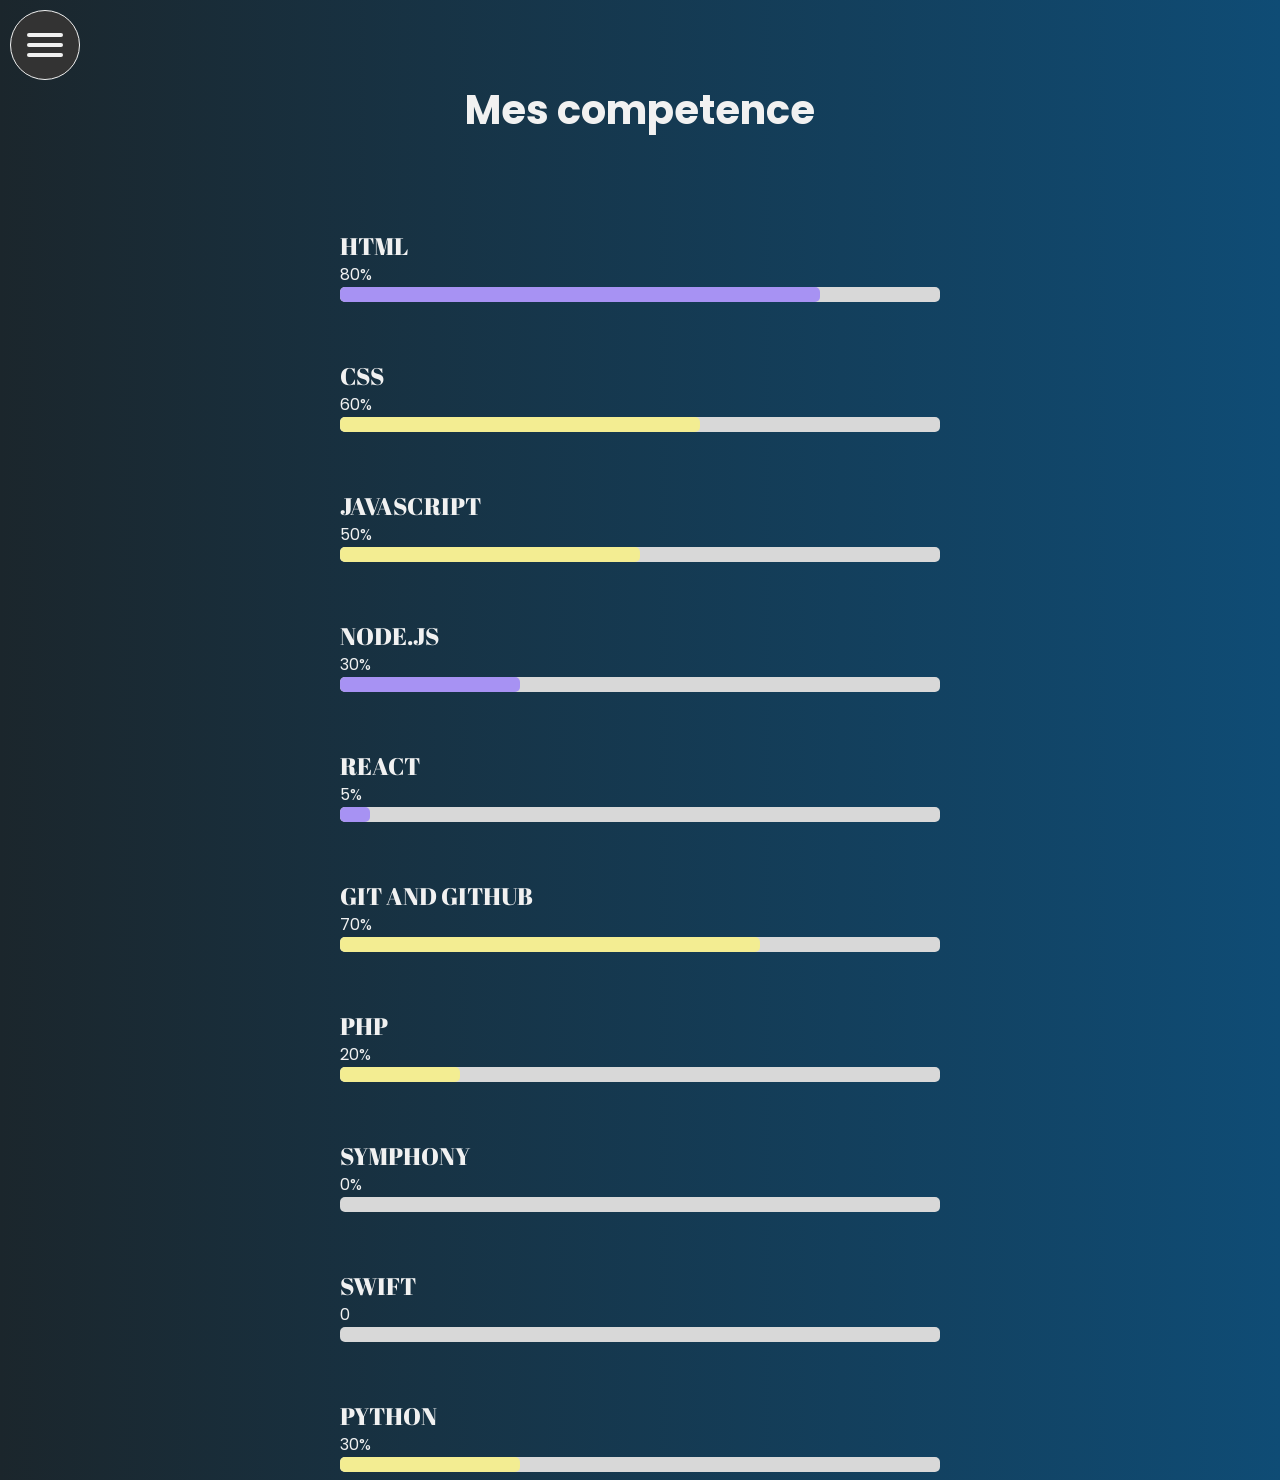
<file: competence.html>
<!DOCTYPE html>
<html lang="en">
<head>
  <meta charset="UTF-8">
  <meta name="viewport" content="width=device-width, initial-scale=1.0">
  <link rel="stylesheet" href="style/style.css">
  <link rel="preconnect" href="https://fonts.gstatic.com">
  <link href="https://fonts.googleapis.com/css2?family=Abril+Fatface&family=Poppins&display=swap" rel="stylesheet"> 
  <title>competences/LittleFootDev</title>
</head>
<body>
  <!--btn flottant gauche resposive-->

  <div class="btn-rond-menu">
    <div class="cont-ligne">
      <div class="ligne-unique"></div>
    </div>
  </div>
  <!--navigation verticale-->
  <nav class="nav-left">
    <div class="block-menu">
      <div class="logo">
        <img src="image/logo.png" alt="logo de dinosore" >
      </div>
    </div>
    <div class="block-menu"></div>
  
    <div class="block-menu">
      <span class="nav-menu-items">
        <a href="index.html">accueil</a>
      </span>
    </div>
    <div class="block-menu">
      <span class="nav-menu-items">
        <a href="profil.html">profil</a>
      </span>
    </div>
    <div class="block-menu">
      <span class="nav-menu-items">
        <a href="competence.html">compétences</a>
      </span>
    </div>
    <div class="block-menu">
      <span class="nav-menu-items">
        <a href="projets.html">projets</a>
      </span>
    </div>
    <div class="block-menu">
      <span class="nav-menu-items">
        <a href="contact.html">contact</a>
      </span>
    </div>
    <div class="medias">
      <a href="https://github.com/littleFootDev" target="blanck">
      <div class="media media1">
          <img src="/image/github.svg" alt="github icone" class="icone-medias">
      </div>
    </a>
      <a href="https://linkedin.com" target="blanck">
      <div class="media media2">
          <img src="/image/linkedin.svg" alt="linkedin icone" class="icone-medias">
      </div>
    </a>
      <a href="https://instagram.com/littleFootDev" target="blanck">
      <div class="media media1">
          <img src="/image/instagram.svg" alt="instagram icone" class="icone-medias">
      </div>
    </a>
      
    </div>
  </nav>
  <!--------------------- section skills ---------------->
  <main class="section-skill">

    <h2 class="titre-skill">Mes competence</h2>
  
    <div class="grille-skill">

      <div class="skill-cont">
        <p class="label-skill">HTML</p>
        <p class="number-skill">80%</p>
        <div class="barre-skill b1">
          <div class="barre-grises"></div>
        </div>
      </div>

      <div class="skill-cont">
        <p class="label-skill">CSS</p>
        <p class="number-skill">60%</p>
        <div class="barre-skill b2">
          <div class="barre-grises"></div>
        </div>
      </div>

      <div class="skill-cont">
        <p class="label-skill">JAVASCRIPT</p>
        <p class="number-skill">50%</p>
        <div class="barre-skill b3">
          <div class="barre-grises"></div>
        </div>
      </div>

      <div class="skill-cont">
        <p class="label-skill">NODE.JS</p>
        <p class="number-skill">30%</p>
        <div class="barre-skill b4">
          <div class="barre-grises"></div>
        </div>
      </div>

      <div class="skill-cont">
        <p class="label-skill">REACT</p>
        <p class="number-skill">5%</p>
        <div class="barre-skill b5">
          <div class="barre-grises"></div>
        </div>

      </div>
      <div class="skill-cont">
        <p class="label-skill">GIT AND GITHUB</p>
        <p class="number-skill">70%</p>
        <div class="barre-skill b6">
          <div class="barre-grises"></div>
        </div>
      </div>

      <div class="skill-cont">
        <p class="label-skill">PHP</p>
        <p class="number-skill">20%</p>
        <div class="barre-skill b7">
          <div class="barre-grises"></div>
        </div>
      </div>

      <div class="skill-cont">
        <p class="label-skill">SYMPHONY</p>
        <p class="number-skill">0%</p>
        <div class="barre-skill b8">
          <div class="barre-grises"></div>
        </div>
      </div>

      <div class="skill-cont">
        <p class="label-skill">SWIFT</p>
        <p class="number-skill">0</p>
        <div class="barre-skill b9">
          <div class="barre-grises"></div>
        </div>
      </div>

      <div class="skill-cont">
        <p class="label-skill">PYTHON</p>
        <p class="number-skill">30%</p>
        <div class="barre-skill b10">
          <div class="barre-grises"></div>
        </div>
      </div>

      




    </div>



  </main>
  <script src="/js/app.js"></script>
</body>
</html>
</file>
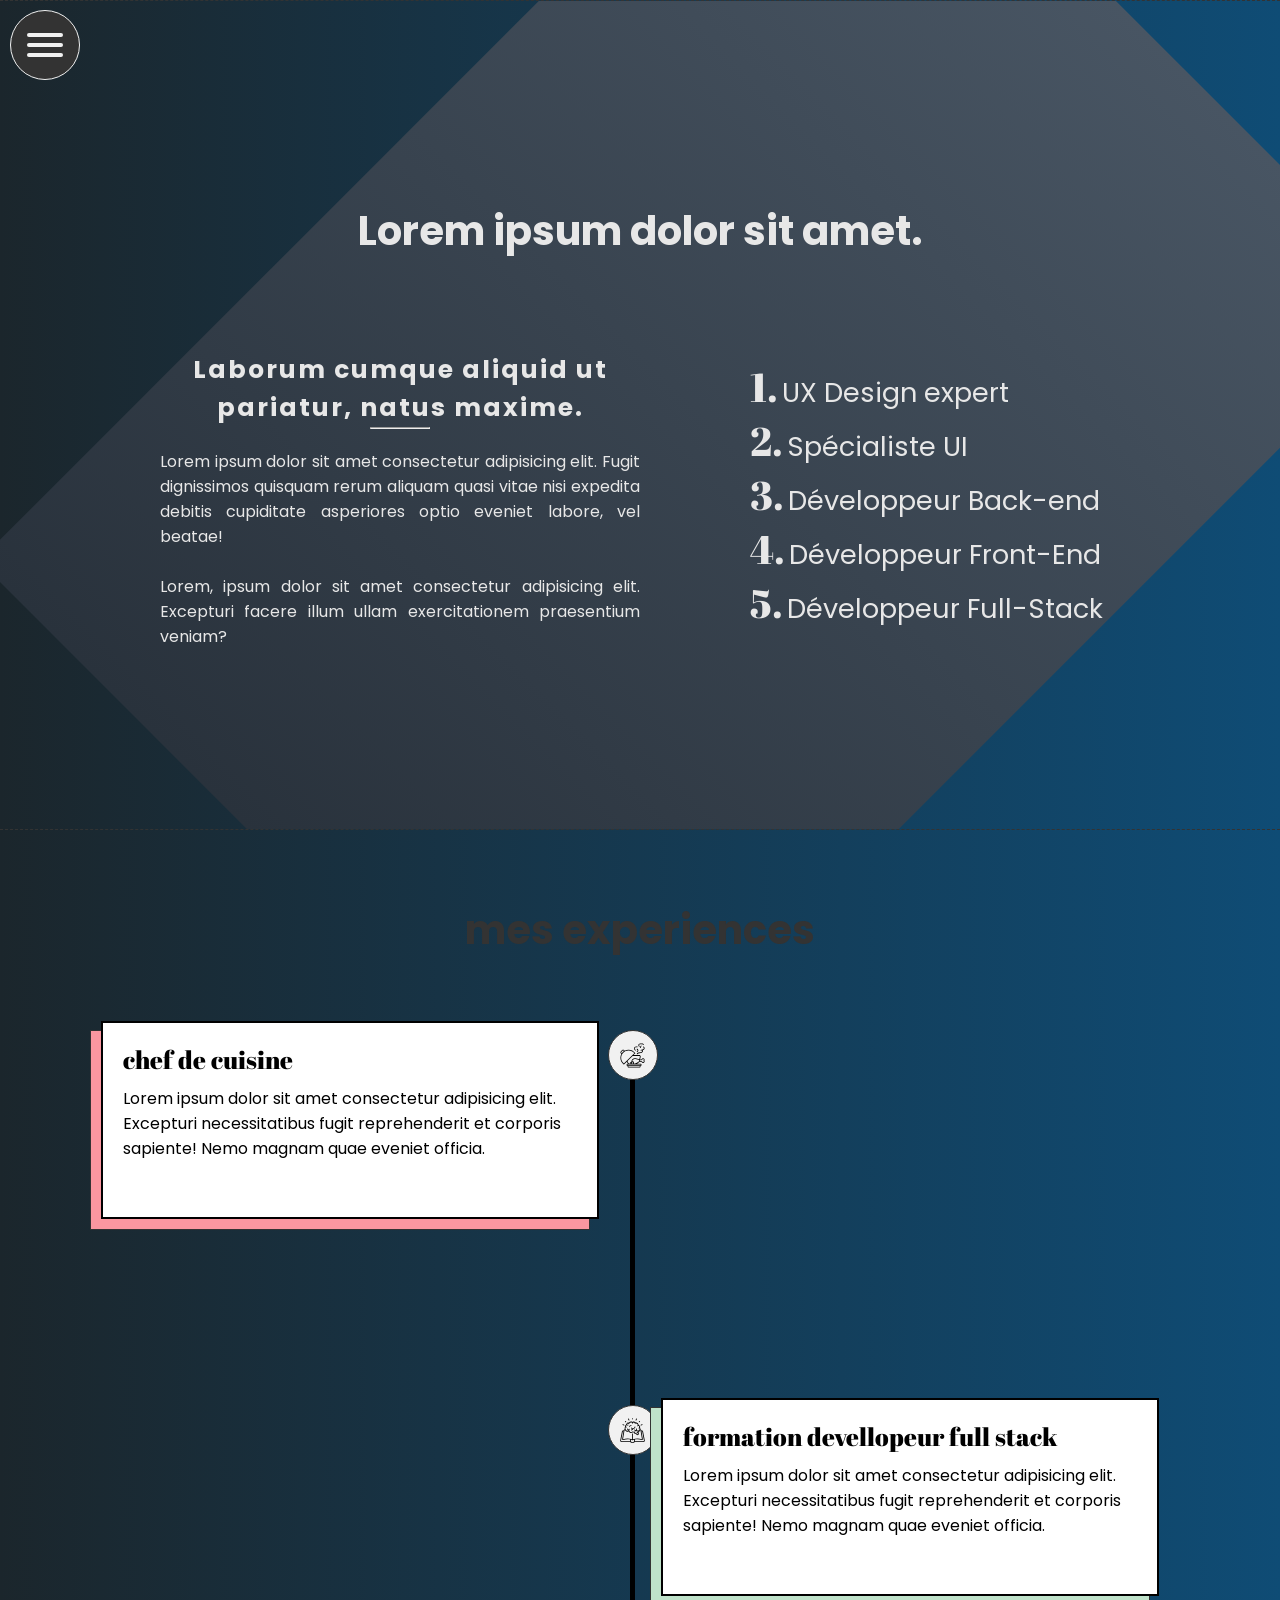
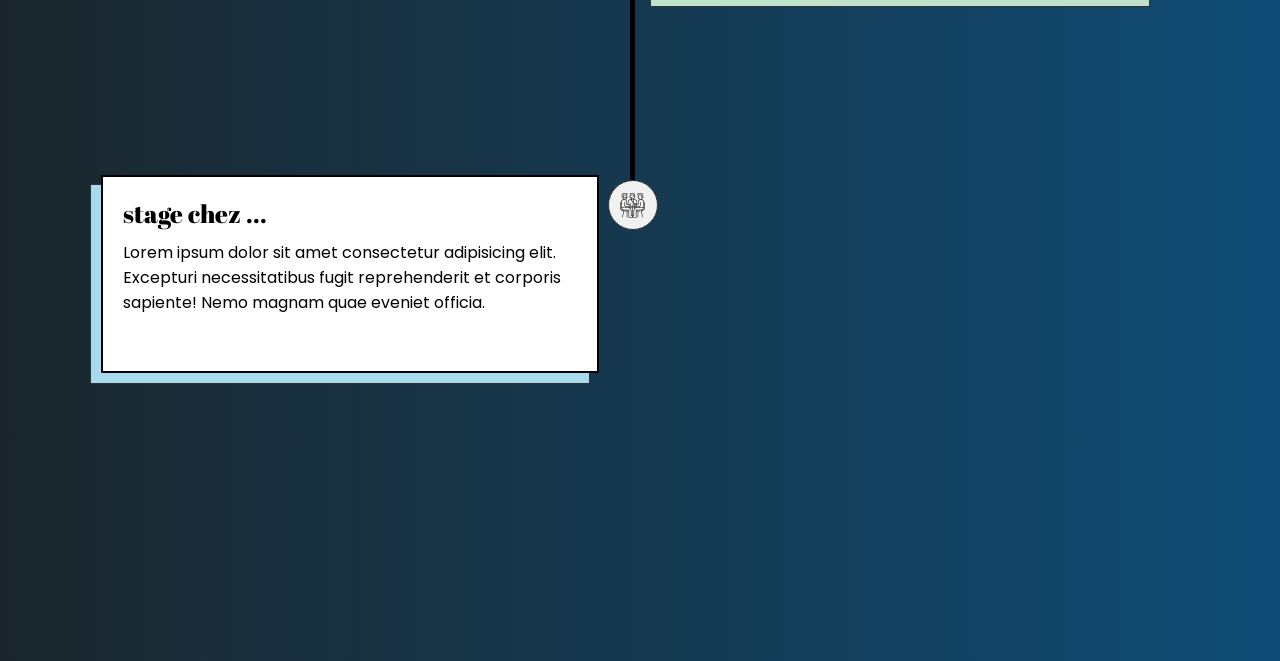
<file: profil.html>
<!DOCTYPE html>
<html lang="en">
<head>
  <meta charset="UTF-8">
  <meta name="viewport" content="width=device-width, initial-scale=1.0">
  <link rel="stylesheet" href="style/style.css">
  <link rel="preconnect" href="https://fonts.gstatic.com">
  <link href="https://fonts.googleapis.com/css2?family=Abril+Fatface&family=Poppins&display=swap" rel="stylesheet"> 
  <title>profil/littleFootDev</title>
</head>
<body>
    <!--btn flottant gauche resposive-->

    <div class="btn-rond-menu">
      <div class="cont-ligne">
        <div class="ligne-unique"></div>
      </div>
    </div>
    <!--navigation verticale-->
    <nav class="nav-left">
      <div class="block-menu">
        <div class="logo">
          <img src="image/logo.png" alt="logo de dinosore" >
        </div>
      </div>
      <div class="block-menu"></div>
    
      <div class="block-menu">
        <span class="nav-menu-items">
          <a href="index.html">accueil</a>
        </span>
      </div>
      <div class="block-menu">
        <span class="nav-menu-items">
          <a href="profil.html">profil</a>
        </span>
      </div>
      <div class="block-menu">
        <span class="nav-menu-items">
          <a href="competence.html">compétences</a>
        </span>
      </div>
      <div class="block-menu">
        <span class="nav-menu-items">
          <a href="projets.html">projets</a>
        </span>
      </div>
      <div class="block-menu">
        <span class="nav-menu-items">
          <a href="contact.html">contact</a>
        </span>
      </div>
      <div class="medias">
        <a href="https://github.com/littleFootDev" target="blanck">
        <div class="media media1">
            <img src="/image/github.svg" alt="github icone" class="icone-medias">
        </div>
      </a>
        <a href="https://linkedin.com" target="blanck">
        <div class="media media2">
            <img src="/image/linkedin.svg" alt="linkedin icone" class="icone-medias">
        </div>
      </a>
        <a href="https://instagram.com/littleFootDev" target="blanck">
        <div class="media media1">
            <img src="/image/instagram.svg" alt="instagram icone" class="icone-medias">
        </div>
      </a>
        
      </div>
    </nav>
    <!------------------presentation ----------------------->
    <section class="presentation" id="pres">

      <h2 class="titre-pres">Lorem ipsum dolor sit amet.</h2>
  
      <div class="container-presentation">
  
          <div class="fond-forme"></div>
  
          <div class="pres-gauche">
              <h3>Laborum cumque aliquid ut pariatur, natus maxime.</h3>
              <hr>
              <p>Lorem ipsum dolor sit amet consectetur adipisicing elit. Fugit dignissimos quisquam rerum aliquam quasi vitae nisi expedita debitis cupiditate asperiores optio eveniet labore, vel beatae!</p>
              <br>
              <p>
              Lorem, ipsum dolor sit amet consectetur adipisicing elit. Excepturi facere illum ullam exercitationem praesentium veniam?
              </p>
          </div>
          
          <div class="pres-droite">
              <ul class="liste-presentation">
                  <li class="item-liste i1">
                      <span class="chiffre-style">1.</span>
                      <p class="txt-liste">UX Design expert</p>
                  </li>
                  <li class="item-liste i2">
                      <span class="chiffre-style">2.</span>
                      <p class="txt-liste">Spécialiste UI</p>
                  </li>
                  <li class="item-liste i3">
                      <span class="chiffre-style">3.</span>
                      <p class="txt-liste">Développeur Back-end</p>
                  </li>
                  <li class="item-liste i4">
                      <span class="chiffre-style">4.</span>
                      <p class="txt-liste">Développeur Front-End</p>
                  </li>
                  <li class="item-liste i5">
                      <span class="chiffre-style">5.</span>
                      <p class="txt-liste">Développeur Full-Stack</p>
                  </li>
              </ul>
          </div>
          
      </div>
  
  </section>
  <!-------------------------- section experience ----------------------->
  <section class="experience">

    <h2 class="titre-experience">mes experiences</h2>
    <div class="cont-experience">
      
      <div class="barre-vertical">
        <div class="boule-ico">
          <img src="/image/cuisine.svg" alt="icone de la barre-vertical">
        </div>
        <div class="boule-ico">
          <img src="/image/book.svg" alt="icone de la barre-vertical">
        </div>
        <div class="boule-ico">
          <img src="/image/stage.svg" alt="icone de la barre-vertical">
        </div>
      </div>
     <div class="flex-container-barre"> 
        <div class="block-exp block1" >
          <div class="contenu-block-exp">
            <p class="titre-block-exp">chef de cuisine</p>
            <p class="txt-experrience">Lorem ipsum dolor sit amet consectetur adipisicing elit. Excepturi necessitatibus
               fugit reprehenderit et corporis sapiente! Nemo magnam quae eveniet officia.
            </p>
          </div>
        </div>
  
        <div class="block-exp block2">
          <div class="contenu-block-exp">
            <p class="titre-block-exp">formation devellopeur full stack</p>
            <p class="txt-experrience">Lorem ipsum dolor sit amet consectetur adipisicing elit. Excepturi necessitatibus
               fugit reprehenderit et corporis sapiente! Nemo magnam quae eveniet officia.
            </p>
          </div>
        </div>
        <div class="block-exp block3">
          <div class="contenu-block-exp">
            <p class="titre-block-exp">stage chez ...</p>
            <p class="txt-experrience">Lorem ipsum dolor sit amet consectetur adipisicing elit. Excepturi necessitatibus
               fugit reprehenderit et corporis sapiente! Nemo magnam quae eveniet officia.
            </p>
          </div>
      </div> 
    </div>
  </section>
  
  
  <script src="/js/app.js"></script>
</body>
</html>
</file>
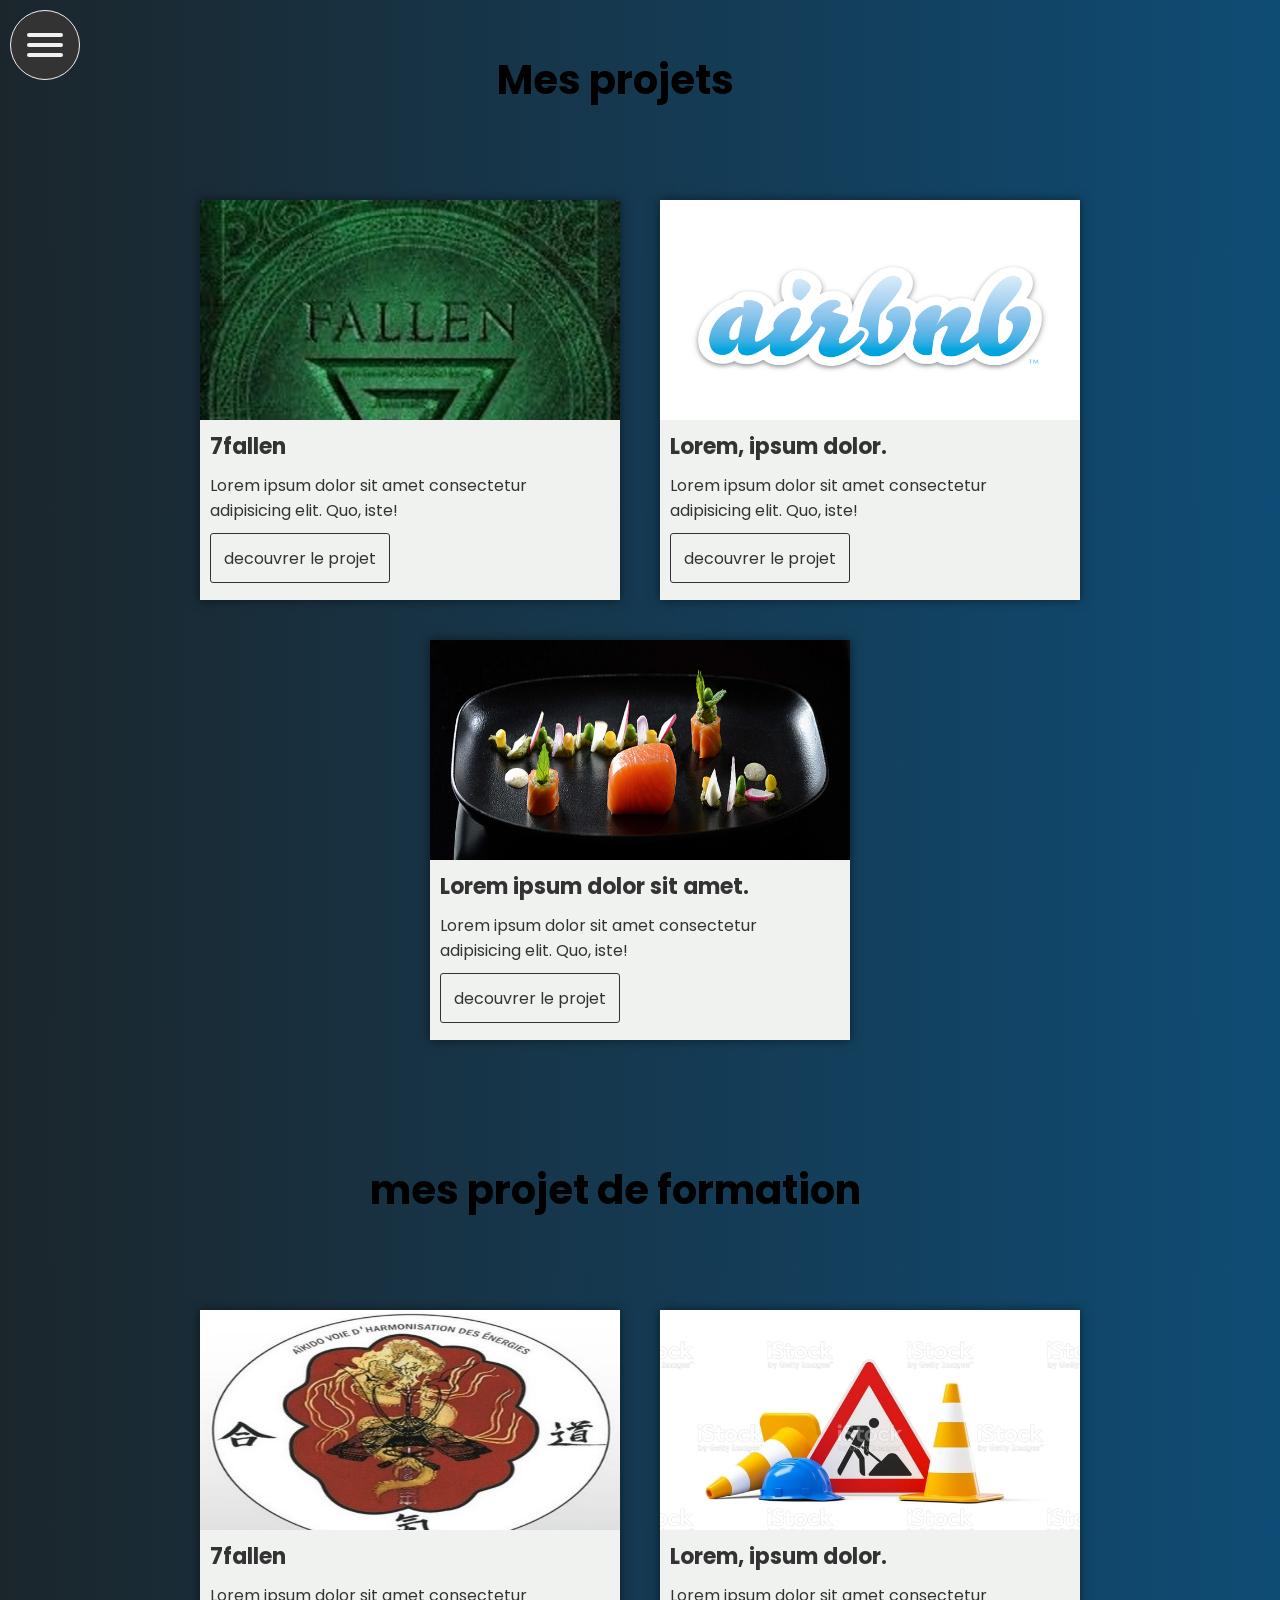
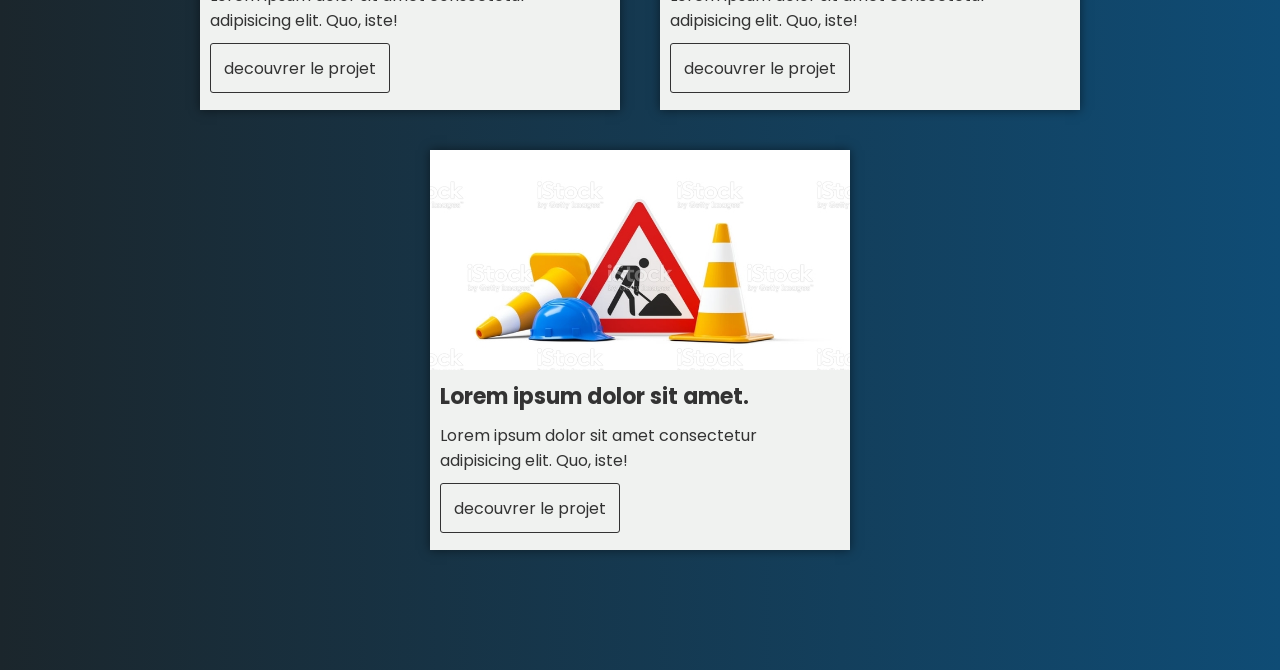
<file: projets.html>
<!DOCTYPE html>
<html lang="en">
<head>
  <meta charset="UTF-8">
  <meta name="viewport" content="width=device-width, initial-scale=1.0">
  <link rel="stylesheet" href="style/style.css">
  <link rel="preconnect" href="https://fonts.gstatic.com">
  <link href="https://fonts.googleapis.com/css2?family=Abril+Fatface&family=Poppins&display=swap" rel="stylesheet">
  <title>projet/LittleFootDev</title>
</head>
<body>
    <!--btn flottant gauche resposive-->

    <div class="btn-rond-menu">
      <div class="cont-ligne">
        <div class="ligne-unique"></div>
      </div>
    </div>
    <!--navigation verticale-->
    <nav class="nav-left">
      <div class="block-menu">
        <div class="logo">
          <img src="image/logo.png" alt="logo de dinosore" >
        </div>
      </div>
      <div class="block-menu"></div>
    
      <div class="block-menu">
        <span class="nav-menu-items">
          <a href="index.html">accueil</a>
        </span>
      </div>
      <div class="block-menu">
        <span class="nav-menu-items">
          <a href="profil.html">profil</a>
        </span>
      </div>
      <div class="block-menu">
        <span class="nav-menu-items">
          <a href="competence.html">compétences</a>
        </span>
      </div>
      <div class="block-menu">
        <span class="nav-menu-items">
          <a href="projets.html">projets</a>
        </span>
      </div>
      <div class="block-menu">
        <span class="nav-menu-items">
          <a href="contact.html">contact</a>
        </span>
      </div>
      <div class="medias">
        <a href="https://github.com/littleFootDev" target="blanck">
        <div class="media media1">
            <img src="/image/github.svg" alt="github icone" class="icone-medias">
        </div>
      </a>
        <a href="https://linkedin.com" target="blanck">
        <div class="media media2">
            <img src="/image/linkedin.svg" alt="linkedin icone" class="icone-medias">
        </div>
      </a>
        <a href="https://instagram.com/littleFootDev" target="blanck">
        <div class="media media1">
            <img src="/image/instagram.svg" alt="instagram icone" class="icone-medias">
        </div>
      </a>
        
      </div>
    </nav>
    <!----------------- projet ----------------------->
    <main class="projet" id="projet">
      <h2 class="titre-projet">Mes projets</h2>
      <div class="cont-projets">
        <div class="item vague1">
          <div class="cont-img-progets">
            <img src="/image/7fallen.jpg" alt="codex 7fallen">
          </div>
          <h3>7fallen</h3>
            <p>Lorem ipsum dolor sit amet consectetur adipisicing elit. Quo, iste!</p>
            <a href="#" class="btn-projets">decouvrer le projet</a>
        </div>

        <div class="item vague1">
          <div class="cont-img-progets">
            <img src="/image/airbandb.png" alt="logo airbandb">
          </div>
          <h3>Lorem, ipsum dolor.</h3>
            <p>Lorem ipsum dolor sit amet consectetur adipisicing elit. Quo, iste!</p>
            <a href="#" class="btn-projets">decouvrer le projet</a>
        </div>

        <div class="item vague1">
          <div class="cont-img-progets">
            <img src="/image/projet-cuisne.jpg" alt="plat gastronomique">
          </div>
          <h3>Lorem ipsum dolor sit amet.</h3>
            <p>Lorem ipsum dolor sit amet consectetur adipisicing elit. Quo, iste!</p>
            <a href="#" class="btn-projets">decouvrer le projet</a>
        </div>

      </div>

      <h2 class="titre-projet">mes projet de formation</h2>
      <div class="cont-projets">
        <div class="item vague1">
          <div class="cont-img-progets">
            <img src="/image/aikido.jpg" alt="logo kashira aikido">
          </div>
          <h3>7fallen</h3>
            <p>Lorem ipsum dolor sit amet consectetur adipisicing elit. Quo, iste!</p>
            <a href="#" class="btn-projets">decouvrer le projet</a>
        </div>

        <div class="item vague1">
          <div class="cont-img-progets">
            <img src="/image/construction.jpg" alt="logo en construction">
          </div>
          <h3>Lorem, ipsum dolor.</h3>
            <p>Lorem ipsum dolor sit amet consectetur adipisicing elit. Quo, iste!</p>
            <a href="#" class="btn-projets">decouvrer le projet</a>
        </div>

        <div class="item vague1">
          <div class="cont-img-progets">
            <img src="/image/construction.jpg" alt="plat en construction">
          </div>
          <h3>Lorem ipsum dolor sit amet.</h3>
            <p>Lorem ipsum dolor sit amet consectetur adipisicing elit. Quo, iste!</p>
            <a href="#" class="btn-projets">decouvrer le projet</a>
        </div>
      </div>
    
      
    </main>
    <script src="/js/app.js"></script>
</body>
</html>
</file>
<file: style/style.css>
*, ::before, ::after {
  box-sizing: border-box;
  margin: 0;
  padding: 0;
}

body {
  font-family : 'Poppins', sans-serif;
  background-image: linear-gradient(to right, #1b262c, #0f4c75);
}
/* navigation */
.nav-left {
  width: 300px;
  height: 100vh;
  min-height: 800px;
  background-image: linear-gradient(to right, #29323c, #485563);
  position: fixed;
  top: 0;
  left: 0;
  z-index: 5;
  transition: all 0.2q ease-in-out;
}
.block-menu {
  width: 100%;
  height: 10%;
  display: flex;
  justify-content: center;
  align-items: center;
}
.block-menu span {
  font-size: 19px;
  text-align: center;
  position: relative;
  font-weight: 700;
  cursor: pointer;
}
.block-menu span a {
  text-decoration: none;
  color: #f1f1f1;
}
.block-menu span::after {
  content: '';
  display: block;
  width: 0px;
  margin: 5px auto 0 auto;
  height: 2px;
  border-radius: 2px;
  background: #aaaaaa;
  transition: all 0.2s ease-out;
}
.block-menu span:hover::after {
  width: 100%;
}
/* LOGO */
.logo {
  display: flex;
  top: 50px;
  margin: 20px 0;
  width: 150px;
  height: 150px;
  position: relative;
 
}
/* responsive nav-bar*/

@media screen and (max-width: 1300px) {
  .nav-left {
    left: -300px!important;
    width: 250px;
    min-height: 300px;
    display: flex;
    justify-content: center;
    align-items: center;
    flex-direction: column;
  }
  .menu-visible {
    left: 0px!important;
  }
  .block-menu:nth-child(1) {
    display: none;
  }
  .btn-rond-menu {
    width: 70px;
    height: 70px;
    border: 1px solid #f1f1f1;
    border-radius: 50%;
    background: #333333;
    position: fixed;
    top: 10px;
    left: 10px;
    z-index: 10;
  }
  
  .cont-ligne {
    width: 36px;
    height: 36px;
    cursor: pointer;
    position: absolute;
    top: 50%;
    left: 50%;
    transform: translate(-50%, -50%);
  }
  
  .ligne-unique {
    width: 100%;
    height: 4px;
    border-radius: 5px;
    background: #f1f1f1;
    position: absolute;
    top: 50%;
    left: 50%;
    transform: translate(-50%, -50%);
  }
  .ligne-unique::before {
    content: "";
    position: absolute;
    bottom: 10px;
    background: #f1f1f1;
    width: 100%;
    height: 4px;
    border-radius: 5px;
  }
  .ligne-unique::after {
    content: "";
    position: absolute;
    top: 10px;
    background: #f1f1f1;
    width: 100%;
    height: 4px;
    border-radius: 5px; 

  }
  .cont-ligne.active .ligne-unique::after {
    top: 0;
    transform: rotate(45deg);
    transition: top 300ms ease, transform 300ms 300ms ease;
  }
  .cont-ligne.active .ligne-unique {
    background: transparent;
  }
  .cont-ligne.active .ligne-unique::before {
    top: 0;
    transform: rotate(-45deg);
    transition: bottom 300ms ease, transform 300ms 300ms ease;
  }
  
}
/*********************** accueil ********************/
.accueil{
  background-position: right;
  height: 100vh;
  min-height: 900px;
  width: calc(100% - 300px);
  margin-left: auto;
  position: relative;
}
h1 {
  font-size: 90px ;
  font-family: 'Abril Fatface', sans-serif;
  margin: 0 60px;
  padding-top: 180px;
}
.txt {
  font-family: 'Poppins', sans-serif;
  font-size: 50px;
  margin: 10px 0 10px 60px;
}
.little-txt{
  font-family: 'Poppins', sans-serif;
  font-size: 16px;
  margin: 10px 0 10px 60px;
  letter-spacing: .2em;
}
.medias {
  display: flex;
  margin-left: 50px;
  margin-top: 70px;
}
.media {
  width: 60px;
  height: 60px;
  margin-right: 10px;
  background: #333333;
  border-radius: 50%;
  display: flex;
  justify-content: center;
  align-items: center;
  cursor: pointer;
}
.media2 {
  background: transparent;
  border: 2px solid #333333;
}
.icone-medias {
  width: 30px;
}

/* media acceuil */

@media screen and (max-width: 1300px){
  .accueil{
    width: 100%;
  }
}
@media screen and (max-width: 1000px) {
  .accueil {
    height: 700px;
    min-height: 0;
  }
  h1 {
    font-size: 70px;
    margin: 0 30px 0 30px; 
    padding-top: 80px;
  }
  .accueil p {
    margin: 20px 0 20px 30px;
  }
}
@media screen and (max-width: 700px) {
  .accueil{
    height: 600px;
  }
  h1{
    font-size: 50px;
    margin: 0 30px;
  }
  .txt {
    font-size: 35px;
  }
  .little-txt {
    font-size: 12px;
  }
  .btn-rond-menu {
    width: 60px;
    height: 60px;
  }
}
@media screen and (max-width: 500px) {
  h1{
    font-size: 35px;
  }
  .txt {
    font-size: 25px;
  }
  .little-txt {
    font-size: 8px;
  }
}
@media screen and (max-width: 450px){
  .btn-rond-menu {
    width: 50px;
    height: 50px;
  }
  .cont-ligne{
    width: 20px;
    height: 38px;
  }
  .ligne-unique {
    height: 3px;
  }
  .ligne-unique::before{
    bottom: 8px;
    height: 3px;
  }
  .ligne-unique::after {
    bottom: 8px;
    height: 3px;
  }
  .accueil {
    height: 50Opx;
  }
  h1 {
    margin: 0 30px 0 5px;
    padding-top: 120px;
  }
  .accueil p {
    margin: 30px 0 0 5px; 
  }
}
/********************* profil ***********************/
.presentation {
  width: 100%;
  position: relative;
  overflow: hidden;
  border-top: 1px dashed #333;
  border-bottom: 1px dashed #333;
  color: #e7e7e7;
}
.fond-forme { 
  background-image: linear-gradient(to right, #29323c, #485563);
  width: 1200px;
  height: 840px;
  position: absolute;
  transform: rotate(-45deg) translateX(100px) translateY(-15px);
  z-index: -1;
}
.titre-pres {
  font-size: 40px;
  text-align: center;
  margin: 200px 0 70px 0;
  padding-left: 300px;
}

.container-presentation {
  display: flex;
  width: 100%;
  justify-content: center;
  align-items: center;
  margin: 50px 0 130px 0;
  flex-shrink: 0;
  padding-left: 300px;
}
.pres-gauche {
  width: 600px;
  flex-shrink: 0;
  margin-bottom: 50px;
  padding-left: 120px;
  padding-top: 20px;
}
.pres-gauche h3 {
  text-align: center;
  font-size: 25px;
  letter-spacing: 2px;
}
.pres-gauche hr {
  width: 60px;
  margin: 0 auto 20px auto;
}
.pres-gauche p {
  text-align: justify;
}

.pres-droite {
  width: 600px;
  flex-shrink: 0;
  display: flex;
  justify-content: flex-start;
}
.liste-presentation {
  list-style-type: none;
  padding: 10px 0 50px 110px;
}
.chiffre-style {
  font-family: 'Abril Fatface', sans-serif;
  font-size: 40px;
}
.txt-liste {
  font-size: 27px;
  display: inline;
}

/* media presentation */

@media screen and (max-width: 1300px){
  .container-presentation {
    padding-left: 0px;
  }
  .titre-pres {
    padding-left: 0px;
  }
}
@media screen and (max-width: 1100px) {
  .fond-forme {
    width: 100%;
    height: 150%;
    transform: rotate(0) translateX(0) translateY(0);
  }
  .titre-pres {
    margin: 0 0 20px 0;
    padding-top: 50px;
  }
  .container-presentation {
    flex-direction: column;
  }
  .pres-gauche {
    width: 80%;
    flex-shrink: 1;
    margin-bottom: 10px;
    padding: 20px;
  }
  .pres-gauche h3 {
    font-size: 20px;
    letter-spacing: 0px;
  }
  .pres-gauche p {
    font-size: 16px;
  }
  .pres-droite {
    width: 80%;
    flex-shrink: 1;
    padding-left: 15px;
  }
  .liste-presentation {
    padding: 0 0;
  }
}

@media screen and (max-width: 700px) {
  .container-presentation {
    margin-top: 10px;
    margin-bottom: 70px;
  }
  .titre-pres {
    font-size: 24px;
    margin: 0 10px;
  }
  .pres-gauche h3 {
    font-size: 20px;
  }
  .chiffre-style {
    font-size: 30px;
  }
  .txt-liste {
    font-size: 17px;
  }
}

/***** experience ****/

.experience {
  width: calc(100% - 300px);
  height: auto;
  margin-left: auto;
  padding-bottom: 100px;
}

.titre-experience {
  text-align: center;
  margin: 70px 0;
  font-size: 40px;
  color: #333;
}
.cont-experience {
  position: relative;
  display: flex;
  justify-content: center;
}
.barre-vertical {
  height: 800px;
  width: 5px;
  background: #000;
  display: flex;
  flex-direction: column;
  justify-content: space-between;
  align-items: center;
  position: absolute;
  left: 550px;
}
.boule-ico {
  width: 50px;
  height: 50px;
  border-radius: 50%;
  border: 1px solid #333;
  background: #f1f1f1;
  display: flex;
  justify-content: center;
  align-items: center;
}
.boule-ico img {
  width: 25px;
}

.flex-contaigner-barre {
  width: 1000px;
  flex-shrink: 1;
  height: 1000px;
  position: relative;
}

.block-exp {
  width: 500px;
  height: 200px;
  margin-bottom: 177px;
  cursor: pointer;
  border: 1px solid #333;
  position: relative;
}

.contenu-block-exp{
  padding: 20px;
  width: 100%;
  height: 100%;
  border: 2px solid black;
  background: white;
  transition: transform 0.25s ease-in-out;
  position: relative;
  transform: translate(10px, -10px);
}
.contenu-block-exp:hover {
  transform: translate(0,0);
}

.block1 {
  background: #fb97a0;
  left: -300Px;
}
.block2 {
  background: #bfe2ca;
  left: 260px;
}
.block3 {
  background: #a6daef;
  left: -300px;
}

.titre-block-exp {
  font-family: 'Abril Fatface', sans-serif;
  font-size: 25px;
  padding-bottom: 10px;
}
/* media experience */
@media screen and (max-width: 1300px) {
  .experience {
    width: 100%;
  }
  .barre-vertical {
    left: 630px;
  }
  
}
@media screen and (max-width: 1000px) {
  .barre-vertical {
    height: 1000px;
    left: 30px;
  }
  .block-exp {
    height: 250px;
    margin-bottom: 37,5;
    left: 70px;
    width: calc(100% - 100px);
  }
}
  @media screen and (max-width: 520px){
    .txt-experience {
    font-size: 16px ;
    }
    .block-exp {
      height: 400px;
    }
    .barre-vertical {
      height: 1200px;
    }
  }
  @media screen and (max-width: 320px) {
    .txt-experience {
      font-size: 15px;
    }
  }
/*********************** section projet *******************/
.projet {
  width: 100%;
}
.titre-projet {
  text-align: center;
  padding: 0 50px;
  font-size: 50px;
  padding-left: 300px;
  font-family: 'Poppins', sans-serif;
}
.cont-projets {
  width: 100%;
  height: auto;
  padding-left: 300px;
  margin: 0 auto 100px auto;
  display: flex;
  flex-wrap: wrap;
  justify-content: center;
  align-items: center;
}
.item{
  margin: 20px;
  width: 420px;
  height: 400px;
  background: #f0f2f0;
  color: #333;
  transition: transform 0.3 ease-out;
  box-shadow: 0 0 10px rgba(0, 0,0, 0.5);
}
.item:hover {
  transform: translateY(-5px);
}
.cont-img-progets {
  width: 100%;
  height: 220px;
  overflow: hidden;
}
.cont-img-progets img {
  width: 100%;
  height: auto;
}
.item h3 {
  padding: 10px 10px 0;
  font-size: 22px;
}
.item p {
  padding: 10px 10px 0;
}
.btn-projets {
  display: block;
  margin: 10px;
  width: 180px;
  height: 50px;
  line-height: 50px;
  text-align: center;
  color: #333;
  text-decoration: none;
  border: 1px solid #333;
  border-radius: 3px;
  cursor: pointer;
  position: relative;
  overflow: hidden;
}
.btn-projets::after {
  content: "";
  height: 240px;
  width: 100px;
  background: rgba(255, 255, 255, 0.4);
  display: block;
  position: absolute;
  left: -150px;
  top: -50px;
  transform: rotate(-45deg);
}
.btn-projets:hover::after {
  transition: transform 0.3s 0.1s linear;
  transform: translateX(400px);
}
/* media projet */

@media screen and (max-width: 1300px) {
  .cont-projets {
    padding-left: 0;
  }
  .titre-projet {
    font-size: 40px;
    margin: 50px 0 70px;
    padding-left: 0;
  }
}

@media screen and (max-width: 500px) {
  .titre-projet{
    margin: 10px 0;
    padding: 30px 0;
  }
  .item {
    height: 420px;
  }
  .cont-img-progets {
    height: auto;
  }
}

@media screen and (max-width: 340px) {
  .item {
    height: 380px;
  }
}
/********************** section skills *******************/
.section-skill {
  width: 100%;
  height: auto;
  display: flex;
  justify-content: center;
  align-items: center;
  flex-direction: column;
  color: #f1f1f1;
  position: relative;
  z-index: -1;
}

.grille-skill {
  position: relative;
  display: grid;
  grid-template: repeat(5, 80Px) / repeat(2, 500px);
  padding-left: 300px;
  grid-gap: 50px;
}

.titre-skill {
  font-size: 40px;
  text-align: center;
  margin: 80px 0 90px 0 ;
  padding-left: 300px;
  font-family: 'Poppins', sans-serif;
}

.barre-skill {
  height: 15px;
  background: rgb(167, 146, 243);
  border-radius: 5px;
  left: 0;
  bottom: 0;
}
.barre-grises {
  position: absolute;
  z-index: -1;
  height: 15px;
  background: rgb(216, 216, 216);
  width: 500px;
  border-radius: 5px;
}
.b1 {
  width: 80%;
}
.b2 {
  width: 60%;
  background: rgb(243, 237, 146);
}
.b3 {
  width: 50%;
  background: rgb(243, 237, 146);
}
.b4 {
  width: 30%;
}
.b5 {
  width: 5%;
}
.b6 {
  width: 70%;
  background: rgb(243, 237, 146);
}
.b7 {
  width: 20%;
  background: rgb(243, 237, 146);
}
.b8 {
  width: 0%;
}
.b9 {
  width: 0%;
}
.b10 {
  width: 30%;
  background: rgb(243, 237, 146);
}
.label-skill {
  font-size: 24px;
  font-family: 'Abril Fatface', sans-serif;
}
/* media competence */

@media screen and (max-width: 1400px) {

  .grille-skill {
    grid-template: repeat(5, 80px) / repeat(2, 450px);
  }
  .barre-grises {
    width: 450px;
  }

}

@media screen and (max-width: 1300px) {
  
  .section-skill {
    padding-left: O;

  }
  .titre-skill {
    padding-left: 0;

  }
  .grille-skill {
    grid-template: repeat(10, 80px) / 600px;
    padding-left: 0;
  }
  .barre-grises {
    width: 600px;
  }
}

@media screen and (max-width: 700px) {
  
  .grille-skill {
    grid-template: repeat(10, 80px) / 400px;
  }
  .barre-grises {
    width: 400px;
  }
}

@media screen and (max-width: 450px) {
  
  .section-skill {
    padding-bottom: 100ox;
  }
  .titre-skill {
    font-size: 30px;
    margin: 50px 0 60px 0;
  }
  .label-skill {
    font-size: 20px;
  }
  .grille-skill {
    grid-template: repeat(10, 80px) / 300px;
    grid-gap: 40px;
  }
  .barre-grises {
    width: 300px;
  }}
</file>
